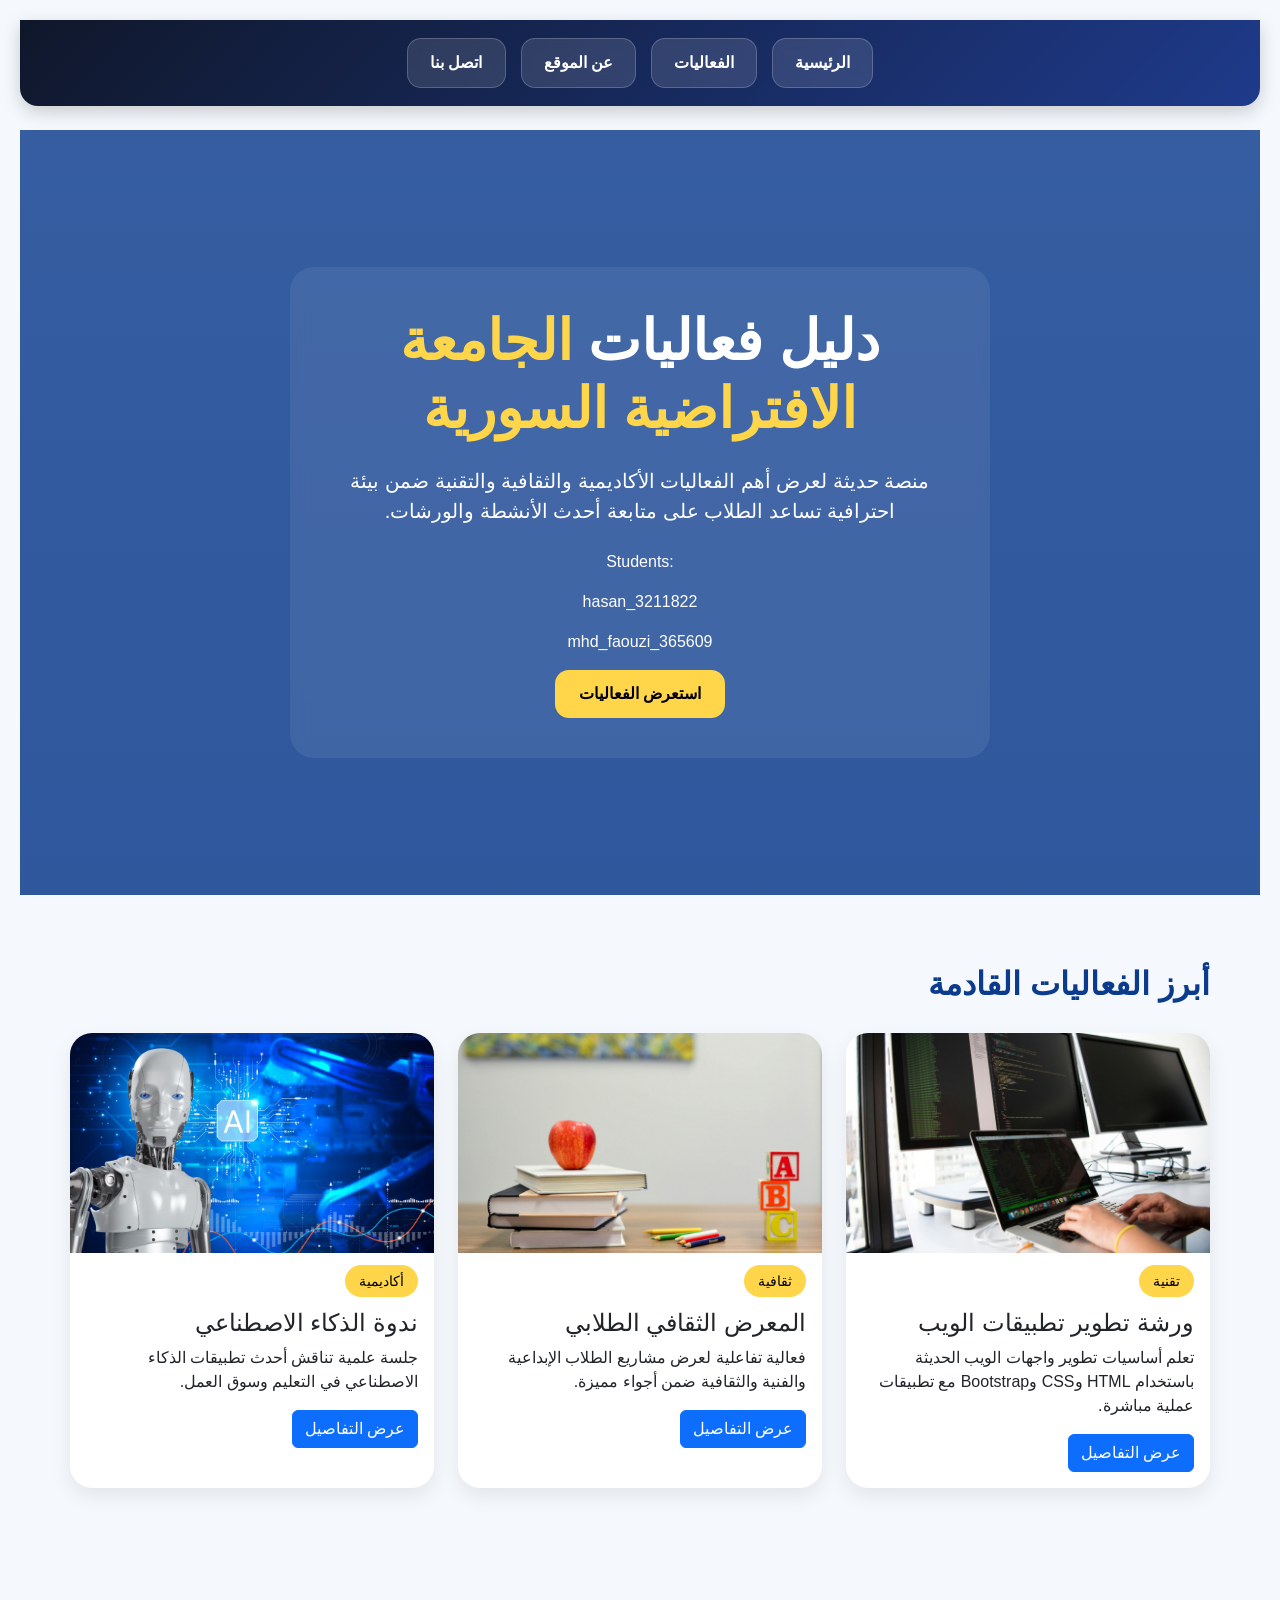
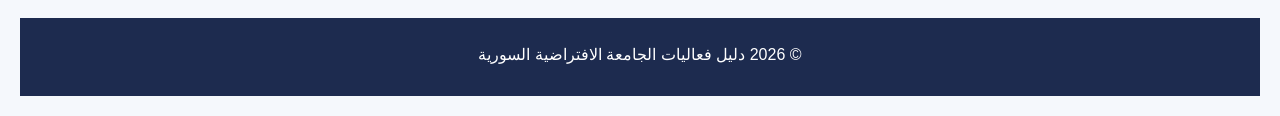
<file: index.html>
<!DOCTYPE html>
<html lang="ar">
<head>

<style>
.contact-container{
max-width:700px;
margin:60px auto;
background:white;
padding:35px;
border-radius:20px;
box-shadow:0 8px 24px rgba(0,0,0,0.12);
}

.contact-container h2{
text-align:center;
margin-bottom:30px;
color:#1e3a8a;
font-size:32px;
}

.contact-form{
display:flex;
flex-direction:column;
gap:18px;
}

.contact-form label{
font-weight:bold;
color:#333;
margin-bottom:6px;
display:block;
}

.contact-form input,
.contact-form textarea{
width:100%;
padding:14px;
border:1px solid #cbd5e1;
border-radius:12px;
font-size:16px;
box-sizing:border-box;
transition:0.3s;
}

.contact-form input:focus,
.contact-form textarea:focus{
outline:none;
border-color:#2563eb;
box-shadow:0 0 0 4px rgba(37,99,235,0.15);
}

.contact-form textarea{
height:160px;
resize:vertical;
}

.contact-form button{
background:linear-gradient(135deg,#2563eb,#1e40af);
color:white;
border:none;
padding:14px;
font-size:17px;
font-weight:bold;
border-radius:14px;
cursor:pointer;
transition:0.3s;
}

.contact-form button:hover{
transform:translateY(-2px);
opacity:0.92;
}

</style>


<style>
body{
font-family:Arial,sans-serif;
background:#f5f7fb;
}

.top-navbar{
display:flex;
justify-content:center;
gap:15px;
padding:18px;
background:linear-gradient(135deg,#0f172a,#1e3a8a);
border-radius:0 0 18px 18px;
box-shadow:0 6px 18px rgba(0,0,0,0.18);
flex-wrap:wrap;
}

.top-navbar a{
text-decoration:none;
color:white;
padding:12px 22px;
background:rgba(255,255,255,0.12);
border:1px solid rgba(255,255,255,0.2);
border-radius:14px;
font-weight:bold;
transition:0.3s ease;
backdrop-filter:blur(6px);
}

.top-navbar a:hover{
background:white;
color:#1e3a8a;
transform:translateY(-2px) scale(1.03);
}

.hero-image{
width:100%;
height:420px;
object-fit:cover;
border-radius:20px;
margin:20px 0;
box-shadow:0 10px 25px rgba(0,0,0,0.2);
}
</style>

<meta charset="UTF-8">
<meta name="viewport" content="width=device-width, initial-scale=1.0">
<title>SVU Events Hub</title>
<link href="https://cdn.jsdelivr.net/npm/bootstrap@5.3.0/dist/css/bootstrap.min.css" rel="stylesheet">
<link rel="stylesheet" href="assets/css/styles.css">
</head>
<body>

<div class="top-navbar">
<a href="index.html">الرئيسية</a>
<a href="events.html">الفعاليات</a>
<a href="about.html">عن الموقع</a>
<a href="contact.html">اتصل بنا</a>
</div>
<br/>
<style>
.hero-image{
width:100%;
height:420px;
object-fit:cover;
border-radius:18px;
margin-top:20px;
box-shadow:0 8px 20px rgba(0,0,0,0.2);
}
.event-card img{
width:100%;
height:220px;
object-fit:cover;
border-radius:12px;
margin-bottom:10px;
}
</style>






<section class="hero">
  <div class="hero-box">
    <h1 class="display-4 fw-bold mb-4">دليل فعاليات <span class="highlight">الجامعة الافتراضية السورية</span></h1>
    <p class="lead mb-4">
      منصة حديثة لعرض أهم الفعاليات الأكاديمية والثقافية والتقنية ضمن بيئة احترافية تساعد الطلاب على متابعة أحدث الأنشطة والورشات.
    </p>
    <p>
      :Students        
    </p>
    <p>
      hasan_3211822
    </p>
    <p>
       mhd_faouzi_365609
    </p>
    <a href="events.html" class="btn btn-main">استعرض الفعاليات</a>
  </div>
</section>

<section class="container section">
  <h2 class="section-title">أبرز الفعاليات القادمة</h2>

  <div class="row g-4" >
    <div class="col-md-4">
      <div class="card">
        <img src=assets\images\webimg.jpeg width=100% height=50% />
        <div class="card-body">
          <span class="badge-category">تقنية</span>
          <h4 class="mt-3">ورشة تطوير تطبيقات الويب</h4>
          <p>تعلم أساسيات تطوير واجهات الويب الحديثة باستخدام HTML وCSS وBootstrap مع تطبيقات عملية مباشرة.</p>
          <a href="event.html" class="btn btn-primary">عرض التفاصيل</a>        </div>
     </div>
    </div>
    
    <div class="col-md-4">
      <div class="card">
        <img src="assets\images\clu.jpeg" width=100% height=50%>
        <div class="card-body">
          <span class="badge-category">ثقافية</span>
          <h4 class="mt-3">المعرض الثقافي الطلابي</h4>
          <p>فعالية تفاعلية لعرض مشاريع الطلاب الإبداعية والفنية والثقافية ضمن أجواء مميزة.</p>
          <a href="event.html" class="btn btn-primary">عرض التفاصيل</a> 
        </div>
      </div>
    </div>
   
    <div class="col-md-4">
      <div class="card">
        <img src="assets\images\ai.jpg" width=100% height=50%>
        <div class="card-body">
          <span class="badge-category">أكاديمية</span>
          <h4 class="mt-3">ندوة الذكاء الاصطناعي</h4>
          <p>جلسة علمية تناقش أحدث تطبيقات الذكاء الاصطناعي في التعليم وسوق العمل.</p>
          <a href="event.html" class="btn btn-primary">عرض التفاصيل</a> 
        </div>
      </div>
    </div>
  </div>
</section>


<footer class="footer">
  <div class="container">
    <p class="mb-1">© 2026 دليل فعاليات الجامعة الافتراضية السورية</p>

  </div>
</footer>


<script src="https://cdn.jsdelivr.net/npm/bootstrap@5.3.0/dist/js/bootstrap.bundle.min.js"></script>
<script src="assets/js/main.js"></script>
</body>
</html>
</file>
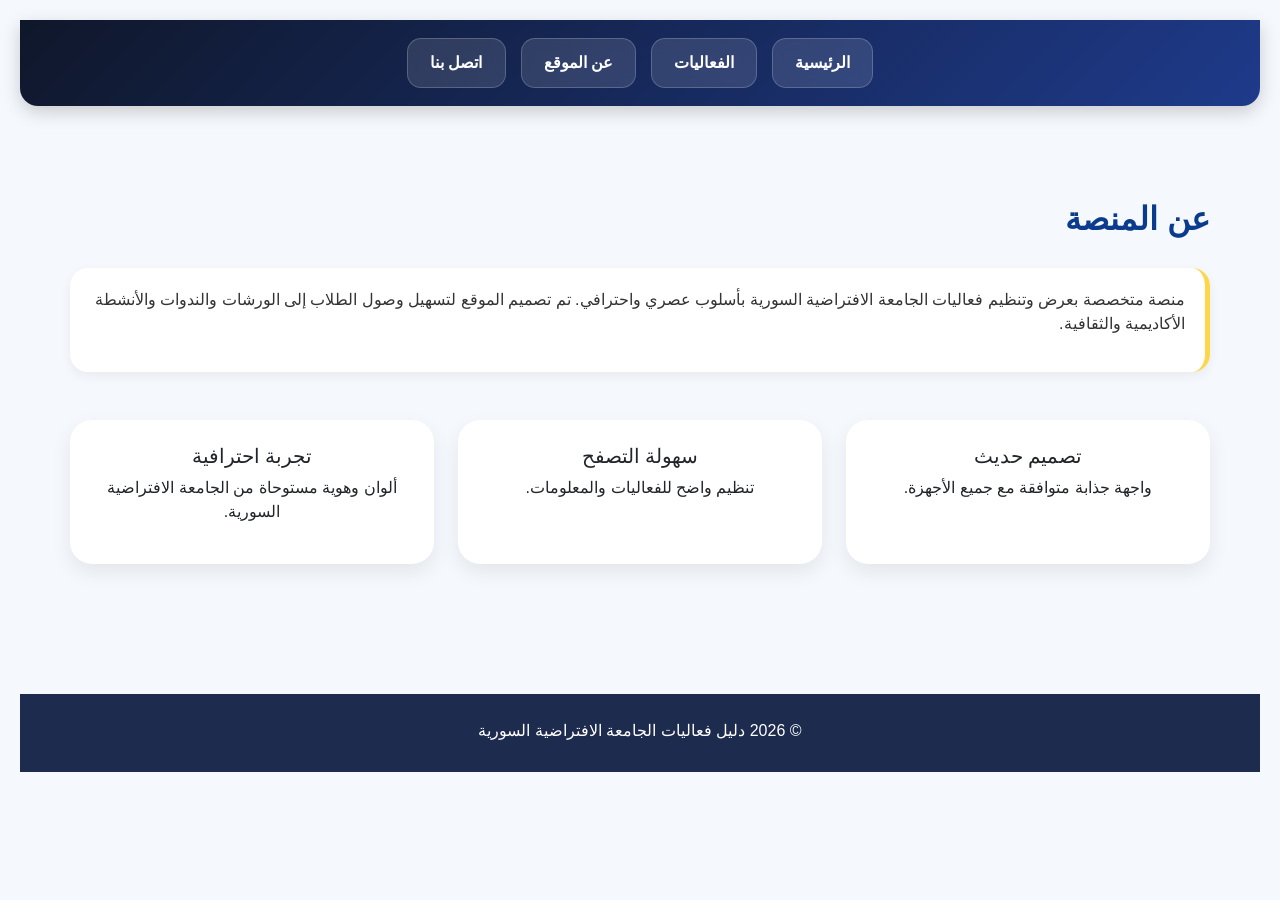
<file: about.html>
<!DOCTYPE html>
<html lang="ar">
<head>

<style>
.contact-container{
max-width:700px;
margin:60px auto;
background:white;
padding:35px;
border-radius:20px;
box-shadow:0 8px 24px rgba(0,0,0,0.12);
}

.contact-container h2{
text-align:center;
margin-bottom:30px;
color:#1e3a8a;
font-size:32px;
}

.contact-form{
display:flex;
flex-direction:column;
gap:18px;
}

.contact-form label{
font-weight:bold;
color:#333;
margin-bottom:6px;
display:block;
}

.contact-form input,
.contact-form textarea{
width:100%;
padding:14px;
border:1px solid #cbd5e1;
border-radius:12px;
font-size:16px;
box-sizing:border-box;
transition:0.3s;
}

.contact-form input:focus,
.contact-form textarea:focus{
outline:none;
border-color:#2563eb;
box-shadow:0 0 0 4px rgba(37,99,235,0.15);
}

.contact-form textarea{
height:160px;
resize:vertical;
}

.contact-form button{
background:linear-gradient(135deg,#2563eb,#1e40af);
color:white;
border:none;
padding:14px;
font-size:17px;
font-weight:bold;
border-radius:14px;
cursor:pointer;
transition:0.3s;
}

.contact-form button:hover{
transform:translateY(-2px);
opacity:0.92;
}

</style>


<style>
body{
font-family:Arial,sans-serif;
background:#f5f7fb;
}

.top-navbar{
display:flex;
justify-content:center;
gap:15px;
padding:18px;
background:linear-gradient(135deg,#0f172a,#1e3a8a);
border-radius:0 0 18px 18px;
box-shadow:0 6px 18px rgba(0,0,0,0.18);
flex-wrap:wrap;
}

.top-navbar a{
text-decoration:none;
color:white;
padding:12px 22px;
background:rgba(255,255,255,0.12);
border:1px solid rgba(255,255,255,0.2);
border-radius:14px;
font-weight:bold;
transition:0.3s ease;
backdrop-filter:blur(6px);
}

.top-navbar a:hover{
background:white;
color:#1e3a8a;
transform:translateY(-2px) scale(1.03);
}

.hero-image{
width:100%;
height:420px;
object-fit:cover;
border-radius:20px;
margin:20px 0;
box-shadow:0 10px 25px rgba(0,0,0,0.2);
}
</style>

<meta charset="UTF-8">
<meta name="viewport" content="width=device-width, initial-scale=1.0">
<title>عن الموقع</title>
<link href="https://cdn.jsdelivr.net/npm/bootstrap@5.3.0/dist/css/bootstrap.min.css" rel="stylesheet">
<link rel="stylesheet" href="assets/css/styles.css">
</head>
<body>

<div class="top-navbar">
<a href="index.html">الرئيسية</a>
<a href="events.html">الفعاليات</a>
<a href="about.html">عن الموقع</a>
<a href="contact.html">اتصل بنا</a>
</div>
<br>



<section class="container section">
  <h2 class="section-title">عن المنصة</h2>

  <div class="info-box">
    <p>
      منصة متخصصة بعرض وتنظيم فعاليات الجامعة الافتراضية السورية بأسلوب عصري واحترافي.
      تم تصميم الموقع لتسهيل وصول الطلاب إلى الورشات والندوات والأنشطة الأكاديمية والثقافية.
    </p>
  </div>

  <div class="row g-4 mt-4">
    <div class="col-md-4">
      <div class="card p-4 text-center">
        <h5>تصميم حديث</h5>
        <p>واجهة جذابة متوافقة مع جميع الأجهزة.</p>
      </div>
    </div>

    <div class="col-md-4">
      <div class="card p-4 text-center">
        <h5>سهولة التصفح</h5>
        <p>تنظيم واضح للفعاليات والمعلومات.</p>
      </div>
    </div>

    <div class="col-md-4">
      <div class="card p-4 text-center">
        <h5>تجربة احترافية</h5>
        <p>ألوان وهوية مستوحاة من الجامعة الافتراضية السورية.</p>
      </div>
    </div>
  </div>
</section>


<footer class="footer">
  <div class="container">
    <p class="mb-1">© 2026 دليل فعاليات الجامعة الافتراضية السورية</p>

  </div>
</footer>


<script src="https://cdn.jsdelivr.net/npm/bootstrap@5.3.0/dist/js/bootstrap.bundle.min.js"></script>
</body>
</html>
</file>
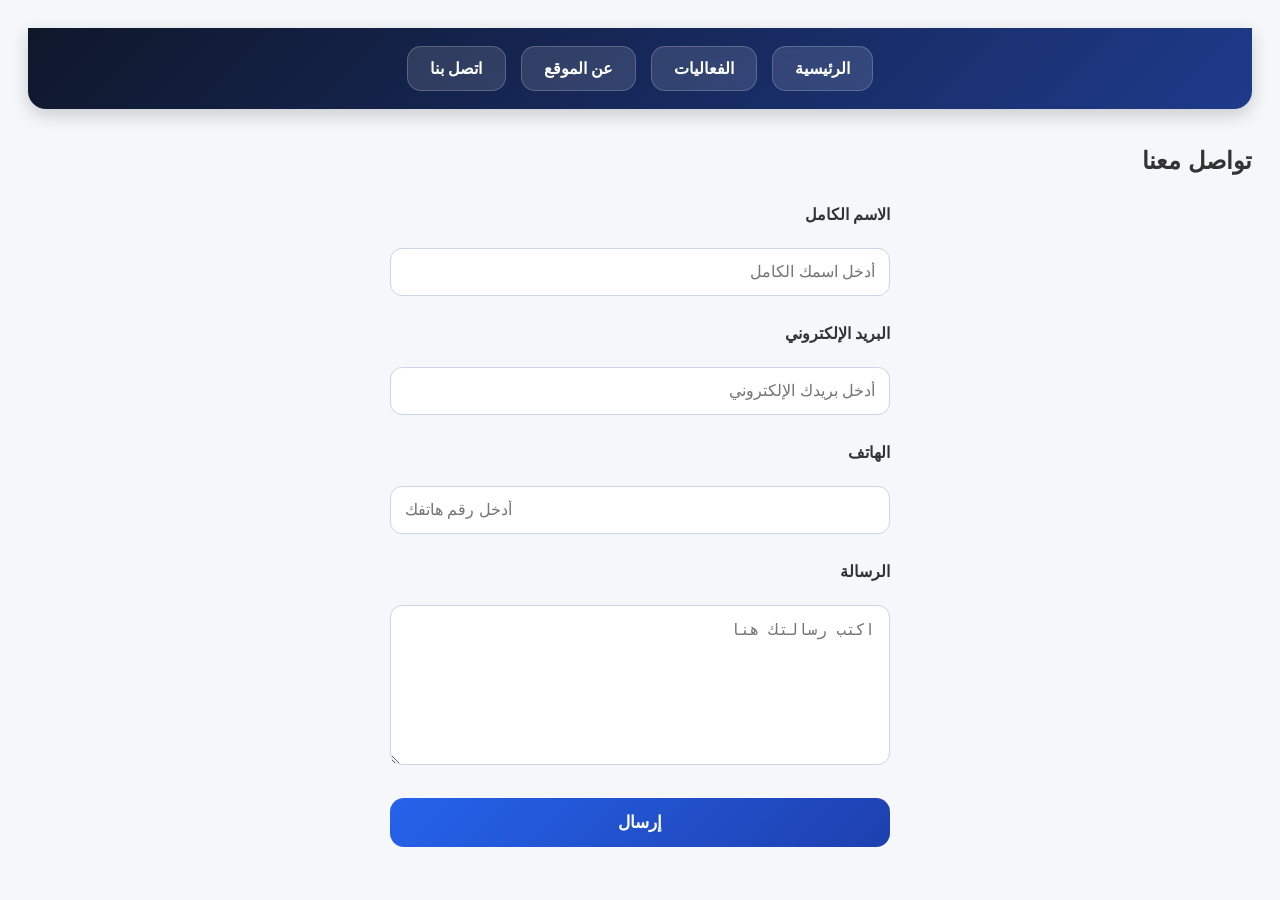
<file: contact.html>
<!DOCTYPE html>
<html lang="ar">
<head>
    <meta charset="UTF-8">
    <title>تواصل معنا</title>
    <link rel="stylesheet" href="assets/css/styles.css">
    <style>
        .contact-container{
max-width:700px;
margin:60px auto;
background:white;
padding:35px;
border-radius:20px;
box-shadow:0 8px 24px rgba(0,0,0,0.12);
}

.contact-container h2{
text-align:center;
margin-bottom:30px;
color:#1e3a8a;
font-size:32px;
}

.contact-form{
display:flex;
flex-direction:column;
gap:18px;
}

.contact-form label{
font-weight:bold;
color:#333;
margin-bottom:6px;
display:block;
}

.contact-form input,
.contact-form textarea{
width:100%;
padding:14px;
border:1px solid #cbd5e1;
border-radius:12px;
font-size:16px;
box-sizing:border-box;
transition:0.3s;
}

.contact-form input:focus,
.contact-form textarea:focus{
outline:none;
border-color:#2563eb;
box-shadow:0 0 0 4px rgba(37,99,235,0.15);
}

.contact-form textarea{
height:160px;
resize:vertical;
}

.contact-form button{
background:linear-gradient(135deg,#2563eb,#1e40af);
color:white;
border:none;
padding:14px;
font-size:17px;
font-weight:bold;
border-radius:14px;
cursor:pointer;
transition:0.3s;
}

.contact-form button:hover{
transform:translateY(-2px);
opacity:0.92;
}

</style>


<style>
body{
font-family:Arial,sans-serif;
background:#f5f7fb;
}

.top-navbar{
display:flex;
justify-content:center;
gap:15px;
padding:18px;
background:linear-gradient(135deg,#0f172a,#1e3a8a);
border-radius:0 0 18px 18px;
box-shadow:0 6px 18px rgba(0,0,0,0.18);
flex-wrap:wrap;
}

.top-navbar a{
text-decoration:none;
color:white;
padding:12px 22px;
background:rgba(255,255,255,0.12);
border:1px solid rgba(255,255,255,0.2);
border-radius:14px;
font-weight:bold;
transition:0.3s ease;
backdrop-filter:blur(6px);
}

.top-navbar a:hover{
background:white;
color:#1e3a8a;
transform:translateY(-2px) scale(1.03);
}

.hero-image{
width:100%;
height:420px;
object-fit:cover;
border-radius:20px;
margin:20px 0;
box-shadow:0 10px 25px rgba(0,0,0,0.2);
}
</style>
</head>
<body>
<div class="top-navbar">
<a href="index.html">الرئيسية</a>
<a href="events.html">الفعاليات</a>
<a href="about.html">عن الموقع</a>
<a href="contact.html">اتصل بنا</a>
</div>
<br>

<main>
    <section class="contact-section">
        <h2>تواصل معنا</h2>
        <form action="#" method="post" class="contact-form">
            <label for="fullName">الاسم الكامل</label>
            <input type="text" id="fullName" name="fullName" placeholder="أدخل اسمك الكامل" required>

            <label for="email">البريد الإلكتروني</label>
            <input type="email" id="email" name="email" placeholder="أدخل بريدك الإلكتروني" required>

            <label for="phone">الهاتف</label>
            <input type="tel" id="phone" name="phone" placeholder="أدخل رقم هاتفك">

            <label for="message">الرسالة</label>
            <textarea id="message" name="message" placeholder="اكتب رسالتك هنا" required></textarea>

            <button type="submit">إرسال</button>
        </form>
    </section>
</main>

</body>
</html>
</file>
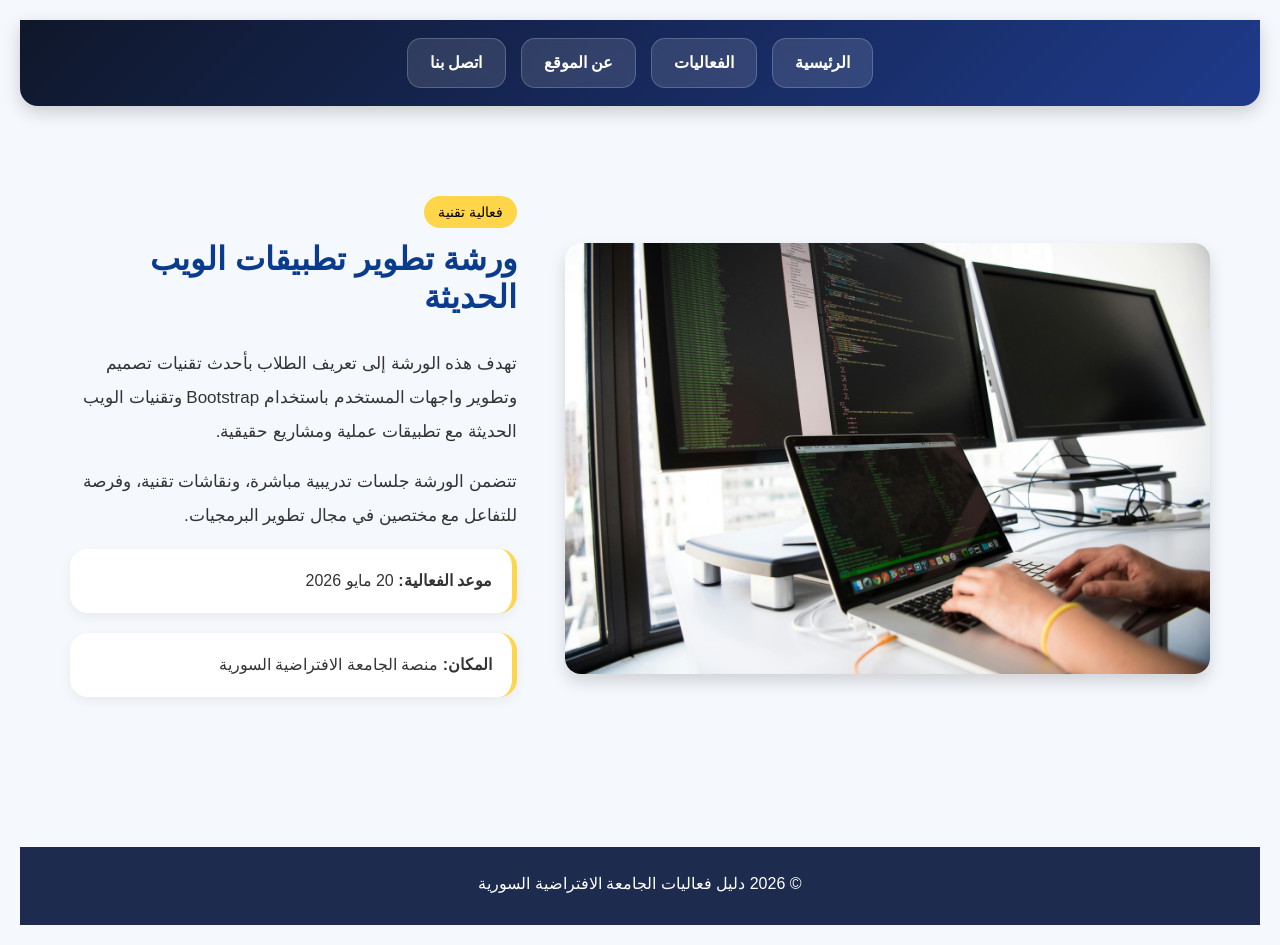
<file: event.html>
<!DOCTYPE html>
<html lang="ar">
<head>

<style>
.contact-container{
max-width:700px;
margin:60px auto;
background:white;
padding:35px;
border-radius:20px;
box-shadow:0 8px 24px rgba(0,0,0,0.12);
}

.contact-container h2{
text-align:center;
margin-bottom:30px;
color:#1e3a8a;
font-size:32px;
}

.contact-form{
display:flex;
flex-direction:column;
gap:18px;
}

.contact-form label{
font-weight:bold;
color:#333;
margin-bottom:6px;
display:block;
}

.contact-form input,
.contact-form textarea{
width:100%;
padding:14px;
border:1px solid #cbd5e1;
border-radius:12px;
font-size:16px;
box-sizing:border-box;
transition:0.3s;
}

.contact-form input:focus,
.contact-form textarea:focus{
outline:none;
border-color:#2563eb;
box-shadow:0 0 0 4px rgba(37,99,235,0.15);
}

.contact-form textarea{
height:160px;
resize:vertical;
}

.contact-form button{
background:linear-gradient(135deg,#2563eb,#1e40af);
color:white;
border:none;
padding:14px;
font-size:17px;
font-weight:bold;
border-radius:14px;
cursor:pointer;
transition:0.3s;
}

.contact-form button:hover{
transform:translateY(-2px);
opacity:0.92;
}

</style>


<style>
body{
font-family:Arial,sans-serif;
background:#f5f7fb;
}

.top-navbar{
display:flex;
justify-content:center;
gap:15px;
padding:18px;
background:linear-gradient(135deg,#0f172a,#1e3a8a);
border-radius:0 0 18px 18px;
box-shadow:0 6px 18px rgba(0,0,0,0.18);
flex-wrap:wrap;
}

.top-navbar a{
text-decoration:none;
color:white;
padding:12px 22px;
background:rgba(255,255,255,0.12);
border:1px solid rgba(255,255,255,0.2);
border-radius:14px;
font-weight:bold;
transition:0.3s ease;
backdrop-filter:blur(6px);
}

.top-navbar a:hover{
background:white;
color:#1e3a8a;
transform:translateY(-2px) scale(1.03);
}

.hero-image{
width:100%;
height:420px;
object-fit:cover;
border-radius:20px;
margin:20px 0;
box-shadow:0 10px 25px rgba(0,0,0,0.2);
}
</style>

<meta charset="UTF-8">
<meta name="viewport" content="width=device-width, initial-scale=1.0">
<title>تفاصيل الفعالية</title>
<link href="https://cdn.jsdelivr.net/npm/bootstrap@5.3.0/dist/css/bootstrap.min.css" rel="stylesheet">
<link rel="stylesheet" href="assets/css/styles.css">
</head>
<body>

<div class="top-navbar">
<a href="index.html">الرئيسية</a>
<a href="events.html">الفعاليات</a>
<a href="about.html">عن الموقع</a>
<a href="contact.html">اتصل بنا</a>
</div>
<br>





<section class="container section">
  <div class="row align-items-center g-5">
    <div class="col-lg-7">
      <img src="assets\images\webimg.jpeg" class="img-fluid rounded-4 shadow">
    </div>

    <div class="col-lg-5">
      <span class="badge-category">فعالية تقنية</span>
      <h2 class="section-title mt-3">ورشة تطوير تطبيقات الويب الحديثة</h2>

      <div class="event-details">
        <p>
          تهدف هذه الورشة إلى تعريف الطلاب بأحدث تقنيات تصميم وتطوير واجهات المستخدم
          باستخدام Bootstrap وتقنيات الويب الحديثة مع تطبيقات عملية ومشاريع حقيقية.
        </p>

        <p>
          تتضمن الورشة جلسات تدريبية مباشرة، ونقاشات تقنية، وفرصة للتفاعل مع مختصين
          في مجال تطوير البرمجيات.
        </p>
      </div>

      <div class="info-box">
        <strong>موعد الفعالية:</strong> 20 مايو 2026
      </div>

      <div class="info-box">
        <strong>المكان:</strong> منصة الجامعة الافتراضية السورية
      </div>
    </div>
  </div>
</section>


<footer class="footer">
  <div class="container">
    <p class="mb-1">© 2026 دليل فعاليات الجامعة الافتراضية السورية</p>

  </div>
</footer>


<script src="https://cdn.jsdelivr.net/npm/bootstrap@5.3.0/dist/js/bootstrap.bundle.min.js"></script>
<script src="assets/js/main.js"></script>
</body>
</html>
</file>
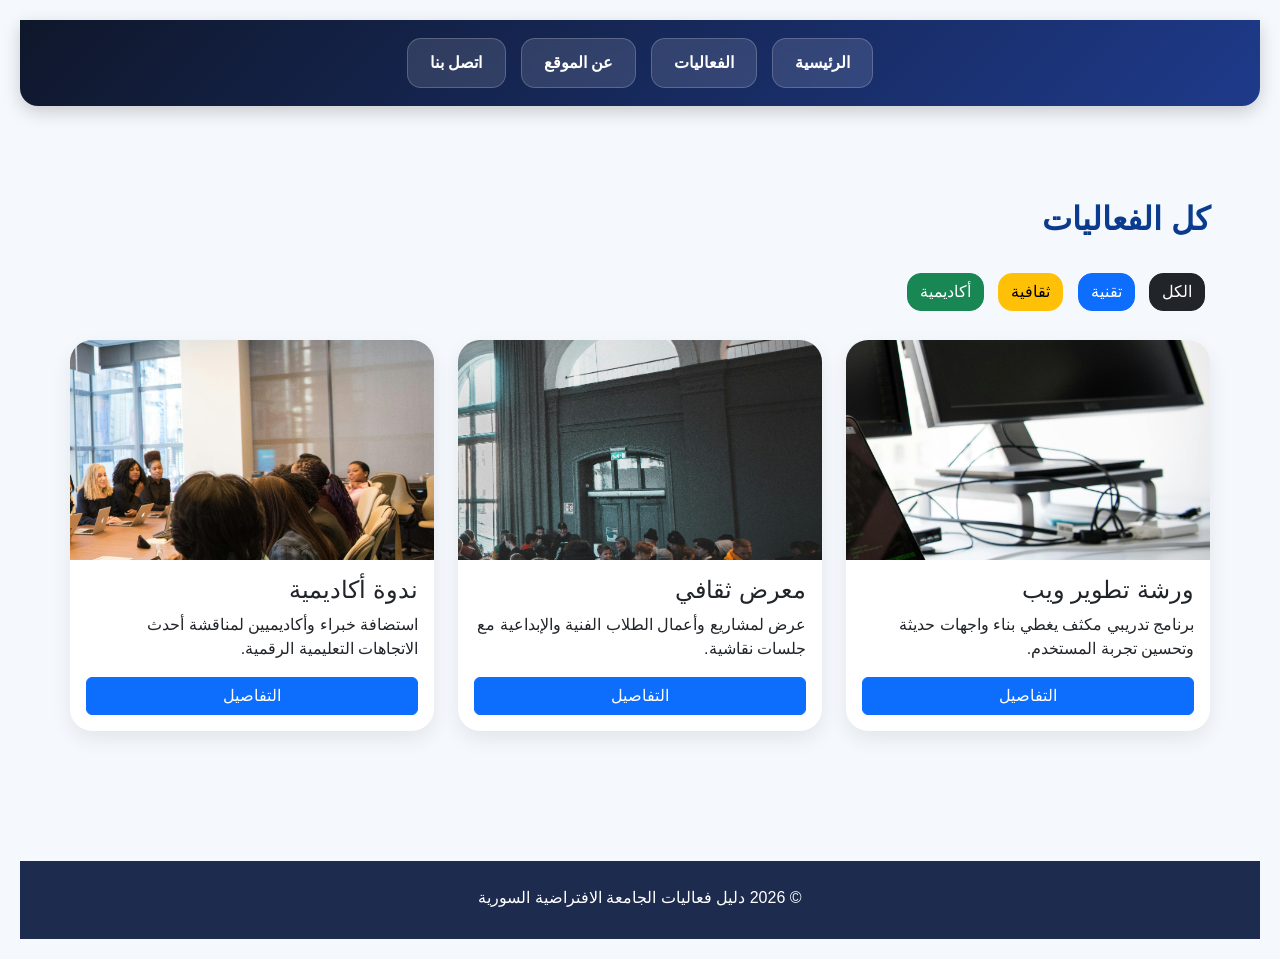
<file: events.html>
<!DOCTYPE html>
<html lang="ar">
<head>

<style>
.contact-container{
max-width:700px;
margin:60px auto;
background:white;
padding:35px;
border-radius:20px;
box-shadow:0 8px 24px rgba(0,0,0,0.12);
}

.contact-container h2{
text-align:center;
margin-bottom:30px;
color:#1e3a8a;
font-size:32px;
}

.contact-form{
display:flex;
flex-direction:column;
gap:18px;
}

.contact-form label{
font-weight:bold;
color:#333;
margin-bottom:6px;
display:block;
}

.contact-form input,
.contact-form textarea{
width:100%;
padding:14px;
border:1px solid #cbd5e1;
border-radius:12px;
font-size:16px;
box-sizing:border-box;
transition:0.3s;
}

.contact-form input:focus,
.contact-form textarea:focus{
outline:none;
border-color:#2563eb;
box-shadow:0 0 0 4px rgba(37,99,235,0.15);
}

.contact-form textarea{
height:160px;
resize:vertical;
}

.contact-form button{
background:linear-gradient(135deg,#2563eb,#1e40af);
color:white;
border:none;
padding:14px;
font-size:17px;
font-weight:bold;
border-radius:14px;
cursor:pointer;
transition:0.3s;
}

.contact-form button:hover{
transform:translateY(-2px);
opacity:0.92;
}

</style>


<style>
body{
font-family:Arial,sans-serif;
background:#f5f7fb;
}

.top-navbar{
display:flex;
justify-content:center;
gap:15px;
padding:18px;
background:linear-gradient(135deg,#0f172a,#1e3a8a);
border-radius:0 0 18px 18px;
box-shadow:0 6px 18px rgba(0,0,0,0.18);
flex-wrap:wrap;
}

.top-navbar a{
text-decoration:none;
color:white;
padding:12px 22px;
background:rgba(255,255,255,0.12);
border:1px solid rgba(255,255,255,0.2);
border-radius:14px;
font-weight:bold;
transition:0.3s ease;
backdrop-filter:blur(6px);
}

.top-navbar a:hover{
background:white;
color:#1e3a8a;
transform:translateY(-2px) scale(1.03);
}

.hero-image{
width:100%;
height:420px;
object-fit:cover;
border-radius:20px;
margin:20px 0;
box-shadow:0 10px 25px rgba(0,0,0,0.2);
}
</style>

<meta charset="UTF-8">
<meta name="viewport" content="width=device-width, initial-scale=1.0">
<title>الفعاليات</title>
<link href="https://cdn.jsdelivr.net/npm/bootstrap@5.3.0/dist/css/bootstrap.min.css" rel="stylesheet">
<link rel="stylesheet" href="assets/css/styles.css">
</head>
<body>

<div class="top-navbar">
<a href="index.html">الرئيسية</a>
<a href="events.html">الفعاليات</a>
<a href="about.html">عن الموقع</a>
<a href="contact.html">اتصل بنا</a>
</div>
<br>





<div class="container section">
  <h2 class="section-title">كل الفعاليات</h2>

  <div class="mb-4">
    <button class="btn btn-dark btn-filter" onclick="filterEvents('all')">الكل</button>
    <button class="btn btn-primary btn-filter" onclick="filterEvents('tech')">تقنية</button>
    <button class="btn btn-warning btn-filter" onclick="filterEvents('culture')">ثقافية</button>
    <button class="btn btn-success btn-filter" onclick="filterEvents('academic')">أكاديمية</button>
  </div>

  <div class="row g-4">
    <div class="col-md-4 event-card" data-cat="tech">
      <div class="card">
        <img src="assets\images\webimg.jpeg" width=900px>
        <div class="card-body">
          <h4>ورشة تطوير ويب</h4>
          <p>برنامج تدريبي مكثف يغطي بناء واجهات حديثة وتحسين تجربة المستخدم.</p>
          <a href="event.html" class="btn btn-primary w-100">التفاصيل</a>
        </div>
      </div>
    </div>

    <div class="col-md-4 event-card" data-cat="culture">
      <div class="card">
        <img src="assets\images\we.jpeg" width=900px>
        <div class="card-body">
          <h4>معرض ثقافي</h4>
          <p>عرض لمشاريع وأعمال الطلاب الفنية والإبداعية مع جلسات نقاشية.</p>
          <a href="event.html" class="btn btn-primary w-100">التفاصيل</a>
        </div>
      </div>
    </div>

    <div class="col-md-4 event-card" data-cat="academic">
      <div class="card">
        <img src="assets\images\pp.jpeg" width=900px>
        <div class="card-body">
          <h4>ندوة أكاديمية</h4>
          <p>استضافة خبراء وأكاديميين لمناقشة أحدث الاتجاهات التعليمية الرقمية.</p>
          <a href="event.html" class="btn btn-primary w-100">التفاصيل</a>
        </div>
      </div>
    </div>
  </div>
</div>


<footer class="footer">
  <div class="container">
    <p class="mb-1">© 2026 دليل فعاليات الجامعة الافتراضية السورية</p>

  </div>
</footer>


<script src="https://cdn.jsdelivr.net/npm/bootstrap@5.3.0/dist/js/bootstrap.bundle.min.js"></script>
<script src="assets/js/main.js"></script>
</body>
</html>
</file>
<file: assets/css/styles.css>
@import url('https://fonts.googleapis.com/css2?family=Cairo:wght@300;400;600;700&display=swap');

:root{
  --primary:#0B3B8C;
  --secondary:#FFD54A;
  --light:#F5F8FC;
  --dark:#1D2B4F;
}

body{
  font-family:'Cairo',sans-serif;
  background:var(--light);
  direction:rtl;
  color:#333;
}

.navbar{
  background:linear-gradient(90deg,var(--primary),#154ba8);
}


.nav-link{
  color:#fff !important;
  transition:0.3s;
}

.nav-link:hover{
  color:var(--secondary) !important;
}

.hero{
  background:
    linear-gradient(rgba(11,59,140,.82), rgba(11,59,140,.85)),
    url('https://images.unsplash.com/photo-1523240795612-9a054b0db644?q=80&w=1200&auto=format&fit=crop');
  background-size:cover;
  background-position:center;
  min-height:85vh;
  display:flex;
  align-items:center;
  justify-content:center;
  text-align:center;
  color:white;
  padding:40px;
}

.hero-box{
  max-width:700px;
  background:rgba(255,255,255,.08);
  backdrop-filter:blur(6px);
  padding:40px;
  border-radius:24px;
}

.section{
  padding:70px 0;
}

.section-title{
  color:var(--primary);
  font-weight:700;
  margin-bottom:30px;
}

.card{
  border:none;
  border-radius:22px;
  overflow:hidden;
  transition:0.35s ease;
  box-shadow:0 8px 20px rgba(0,0,0,.08);
  height:100%;
}

.card:hover{
  transform:translateY(-8px);
}

.card img{
  height:220px;
  object-fit:cover;
}

.badge-category{
  background:var(--secondary);
  color:#000;
  padding:8px 14px;
  border-radius:20px;
  font-size:14px;
}

.btn-main{
  background:var(--secondary);
  border:none;
  color:#000;
  font-weight:700;
  padding:12px 24px;
  border-radius:14px;
}

.btn-main:hover{
  background:#ffca1d;
}

.event-details{
  line-height:2;
  font-size:17px;
}

.info-box{
  background:white;
  border-right:5px solid var(--secondary);
  border-radius:18px;
  padding:20px;
  margin-bottom:20px;
  box-shadow:0 4px 12px rgba(0,0,0,.06);
}

.footer{
  background:var(--dark);
  color:white;
  text-align:center;
  padding:25px 0;
  margin-top:60px;
}

.form-control{
  border-radius:14px;
  padding:12px;
}

.btn-filter{
  margin:5px;
  border-radius:14px;
}

.highlight{
  color:var(--secondary);
}
/* ----- */

body {
    font-family: Arial, sans-serif;
    direction: rtl;
    padding: 20px;
}

header {
    background-color: #f2f2f2;
    padding: 10px;
    text-align: center;
}

.contact-form {
    display: flex;
    flex-direction: column;
    max-width: 500px;
    margin: 0 auto;
}

.contact-form label {
    margin-top: 10px;
    margin-bottom: 5px;
    font-weight: bold;
}

.contact-form input, 
.contact-form textarea {
    padding: 10px;
    font-size: 1em;
    border: 1px solid #ccc;
    border-radius: 5px;
    width: 100%;
    box-sizing: border-box;
}

.contact-form textarea {
    height: 150px;
}

.contact-form button {
    margin-top: 15px;
    padding: 10px;
    font-size: 1em;
    background-color: #4CAF50;
    color: white;
    border: none;
    border-radius: 5px;
    cursor: pointer;
}

.contact-form button:hover {
    background-color: #45a049;
}
</file>
